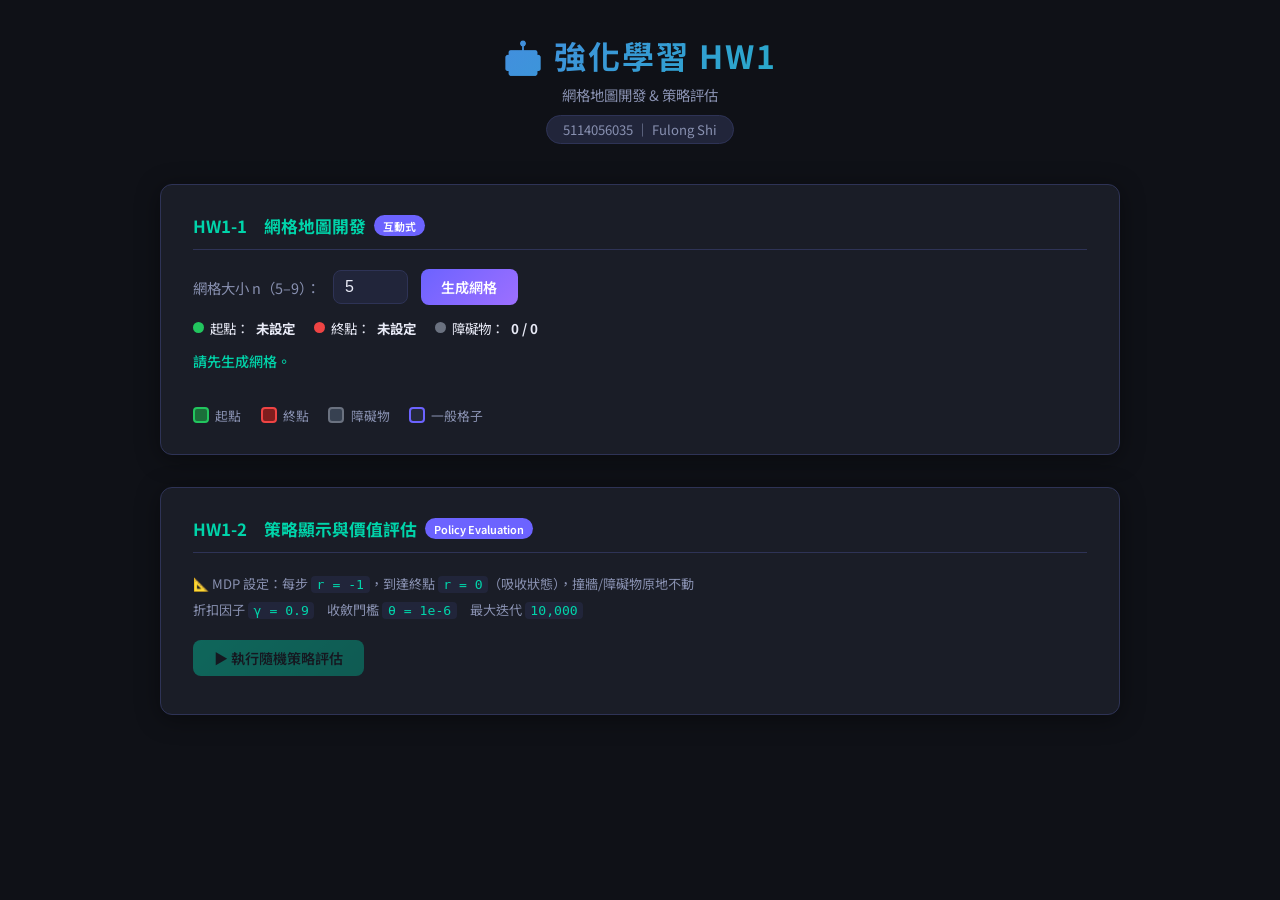
<file: docs/index.html>
<!DOCTYPE html>
<html lang="zh-TW">

<head>
    <meta charset="UTF-8" />
    <meta name="viewport" content="width=device-width, initial-scale=1.0" />
    <title>強化學習 HW1 — 網格地圖與策略評估 | 5114056035 Fulong Shi</title>
    <meta name="description" content="強化學習作業 HW1：互動式 n×n 網格地圖開發、隨機策略顯示與策略評估 V(s)" />
    <link rel="preconnect" href="https://fonts.googleapis.com" />
    <link rel="preconnect" href="https://fonts.gstatic.com" crossorigin />
    <link
        href="https://fonts.googleapis.com/css2?family=Noto+Sans+TC:wght@300;400;500;700&family=JetBrains+Mono:wght@400;600&display=swap"
        rel="stylesheet" />
    <style>
        /* ===== 全域變數 ===== */
        :root {
            --bg: #0f1117;
            --card: #1a1d27;
            --card2: #21253a;
            --accent: #6c63ff;
            --accent2: #00d4aa;
            --gold: #f59e0b;
            --text: #e8eaf6;
            --muted: #8890b0;
            --border: #2e3356;
            --green-bg: #1b6e3a;
            --green-bdr: #22c55e;
            --red-bg: #7f1d1d;
            --red-bdr: #ef4444;
            --gray-bg: #374151;
            --gray-bdr: #6b7280;
            --cell-def: #252a3d;
            --cell-hov: #323855;
            --radius: 12px;
        }

        *,
        *::before,
        *::after {
            box-sizing: border-box;
            margin: 0;
            padding: 0;
        }

        body {
            font-family: 'Noto Sans TC', sans-serif;
            background: var(--bg);
            color: var(--text);
            min-height: 100vh;
            padding: 2rem 1rem 5rem;
        }

        /* 頂部標題 */
        header {
            text-align: center;
            margin-bottom: 2.5rem;
        }

        header h1 {
            font-size: 2rem;
            font-weight: 700;
            background: linear-gradient(135deg, var(--accent), var(--accent2));
            -webkit-background-clip: text;
            -webkit-text-fill-color: transparent;
            background-clip: text;
            letter-spacing: 2px;
        }

        header p {
            color: var(--muted);
            margin-top: .4rem;
            font-size: .9rem;
        }

        .student-badge {
            display: inline-block;
            margin-top: .6rem;
            background: var(--card2);
            border: 1px solid var(--border);
            border-radius: 99px;
            padding: .25rem 1rem;
            font-size: .82rem;
            color: var(--muted);
        }

        /* 卡片 */
        .card {
            background: var(--card);
            border: 1px solid var(--border);
            border-radius: var(--radius);
            padding: 1.8rem 2rem;
            box-shadow: 0 4px 24px rgba(0, 0, 0, .4);
            max-width: 960px;
            margin: 0 auto 2rem;
        }

        .card-title {
            font-size: 1.05rem;
            font-weight: 700;
            color: var(--accent2);
            border-bottom: 1px solid var(--border);
            padding-bottom: .7rem;
            margin-bottom: 1.2rem;
            display: flex;
            align-items: center;
            gap: .5rem;
            flex-wrap: wrap;
        }

        .badge {
            background: var(--accent);
            color: #fff;
            font-size: .68rem;
            font-weight: 600;
            padding: .15rem .55rem;
            border-radius: 99px;
        }

        /* 控制列 */
        .control-row {
            display: flex;
            flex-wrap: wrap;
            gap: .8rem;
            align-items: center;
            margin-bottom: .6rem;
        }

        label {
            color: var(--muted);
            font-size: .9rem;
        }

        input[type=number] {
            width: 75px;
            padding: .45rem .7rem;
            background: var(--card2);
            border: 1px solid var(--border);
            border-radius: 8px;
            color: var(--text);
            font-size: 1rem;
            outline: none;
            transition: border-color .2s;
        }

        input[type=number]:focus {
            border-color: var(--accent);
        }

        /* 按鈕 */
        .btn {
            padding: .5rem 1.3rem;
            border: none;
            border-radius: 8px;
            font-size: .88rem;
            font-weight: 600;
            cursor: pointer;
            transition: all .2s;
            font-family: inherit;
        }

        .btn-primary {
            background: linear-gradient(135deg, var(--accent), #9d6fff);
            color: #fff;
        }

        .btn-secondary {
            background: linear-gradient(135deg, var(--accent2), #00b894);
            color: #0f1117;
        }

        .btn-gold {
            background: linear-gradient(135deg, var(--gold), #d97706);
            color: #0f1117;
        }

        .btn:hover:not(:disabled) {
            filter: brightness(1.12);
            transform: translateY(-1px);
        }

        .btn:disabled {
            opacity: .4;
            cursor: not-allowed;
            transform: none !important;
        }

        /* 狀態欄 */
        .status-bar {
            display: flex;
            gap: 1.2rem;
            flex-wrap: wrap;
            margin: .8rem 0;
            font-size: .84rem;
        }

        .status-item {
            display: flex;
            align-items: center;
            gap: .4rem;
        }

        .dot {
            width: 11px;
            height: 11px;
            border-radius: 50%;
            display: inline-block;
        }

        .dot-s {
            background: var(--green-bdr);
        }

        .dot-e {
            background: var(--red-bdr);
        }

        .dot-o {
            background: var(--gray-bdr);
        }

        /* 提示 */
        #phase-hint {
            margin: .6rem 0;
            font-size: .88rem;
            font-weight: 500;
            min-height: 1.3em;
            color: var(--accent2);
        }

        #phase-hint.warn {
            color: #f59e0b;
        }

        #phase-hint.done {
            color: var(--green-bdr);
        }

        /* ===== 網格 ===== */
        #grid-wrapper {
            overflow-x: auto;
            margin-top: 1.2rem;
        }

        #grid-table {
            border-collapse: separate;
            border-spacing: 4px;
            margin: 0 auto;
        }

        #grid-table td {
            width: 72px;
            height: 72px;
            text-align: center;
            vertical-align: middle;
            background: var(--cell-def);
            border-radius: 8px;
            cursor: pointer;
            position: relative;
            transition: background .15s, transform .13s, box-shadow .15s;
            border: 2px solid transparent;
            user-select: none;
        }

        #grid-table td:hover:not(.cell-start):not(.cell-end):not(.cell-obstacle) {
            background: var(--cell-hov);
            transform: scale(1.06);
            border-color: var(--accent);
            z-index: 2;
        }

        .cell-coord {
            font-size: .58rem;
            color: var(--muted);
            position: absolute;
            top: 3px;
            left: 5px;
            font-family: 'JetBrains Mono', monospace;
        }

        .cell-arrow {
            font-size: 1.4rem;
            line-height: 1;
            display: block;
        }

        .cell-arrow.optimal {
            color: var(--gold);
            animation: pulse-gold 1.5s ease-in-out infinite alternate;
        }

        @keyframes pulse-gold {
            from {
                text-shadow: 0 0 6px rgba(245, 158, 11, .6);
            }

            to {
                text-shadow: 0 0 18px rgba(245, 158, 11, 1);
            }
        }

        .cell-value {
            font-size: .62rem;
            font-family: 'JetBrains Mono', monospace;
            color: var(--accent2);
            display: block;
            margin-top: 1px;
        }

        /* 狀態顏色 */
        td.cell-start {
            background: var(--green-bg);
            border-color: var(--green-bdr);
            box-shadow: 0 0 10px rgba(34, 197, 94, .5);
            cursor: default;
        }

        td.cell-end {
            background: var(--red-bg);
            border-color: var(--red-bdr);
            box-shadow: 0 0 10px rgba(239, 68, 68, .5);
            cursor: default;
        }

        td.cell-obstacle {
            background: var(--gray-bg);
            border-color: var(--gray-bdr);
            cursor: not-allowed;
        }

        /* 訊息 */
        #message {
            margin-top: 1rem;
            padding: .65rem 1rem;
            border-radius: 8px;
            font-size: .88rem;
            display: none;
        }

        #message.error {
            background: rgba(239, 68, 68, .13);
            color: #fca5a5;
            display: block;
        }

        #message.success {
            background: rgba(34, 197, 94, .11);
            color: #86efac;
            display: block;
        }

        /* 比較面板 */
        #compare-panel {
            display: none;
            margin-top: 1.5rem;
        }

        #compare-panel h4 {
            color: var(--gold);
            font-size: .9rem;
            margin-bottom: .7rem;
        }

        .compare-grid {
            display: grid;
            gap: 4px;
        }

        .cmp-row {
            display: flex;
            gap: 4px;
        }

        .cmp-cell {
            min-width: 88px;
            padding: .35rem .5rem;
            background: var(--card2);
            border: 1px solid var(--border);
            border-radius: 6px;
            font-size: .72rem;
            font-family: 'JetBrains Mono', monospace;
            text-align: center;
        }

        .cmp-cell.improved {
            border-color: var(--gold);
            color: var(--gold);
        }

        .cmp-cell.label {
            color: var(--muted);
            background: transparent;
            border-color: transparent;
            font-weight: 600;
        }

        /* MDP 說明表 */
        .info-table {
            font-size: .82rem;
            color: var(--muted);
            margin: .6rem 0 0;
            line-height: 1.9;
        }

        .info-table code {
            background: var(--card2);
            padding: .05rem .35rem;
            border-radius: 4px;
            color: var(--accent2);
        }

        /* 圖例 */
        .legend {
            display: flex;
            gap: 1.2rem;
            flex-wrap: wrap;
            font-size: .8rem;
            margin-top: 1rem;
            color: var(--muted);
        }

        .legend-item {
            display: flex;
            align-items: center;
            gap: .4rem;
        }

        .legend-box {
            width: 16px;
            height: 16px;
            border-radius: 4px;
            border: 2px solid;
        }

        @media(max-width:600px) {
            #grid-table td {
                width: 54px;
                height: 54px;
            }

            .cell-arrow {
                font-size: 1.1rem;
            }
        }
    </style>
</head>

<body>

    <header>
        <h1>🤖 強化學習 HW1</h1>
        <p>網格地圖開發 &amp; 策略評估</p>
        <span class="student-badge">5114056035 ｜ Fulong Shi</span>
    </header>

    <!-- HW1-1 -->
    <section class="card" id="sec-hw1-1">
        <div class="card-title">
            <span>HW1-1　網格地圖開發</span>
            <span class="badge">互動式</span>
        </div>

        <div class="control-row">
            <label for="input-n">網格大小 n（5–9）：</label>
            <input type="number" id="input-n" min="5" max="9" value="5" />
            <button class="btn btn-primary" id="btn-generate">生成網格</button>
            <button class="btn btn-secondary" id="btn-reset" style="display:none">↺ 重設格子</button>
        </div>

        <div class="status-bar">
            <div class="status-item"><span class="dot dot-s"></span>起點：<strong id="st-start">未設定</strong></div>
            <div class="status-item"><span class="dot dot-e"></span>終點：<strong id="st-end">未設定</strong></div>
            <div class="status-item"><span class="dot dot-o"></span>障礙物：<strong id="st-obs">0 / 0</strong></div>
        </div>

        <p id="phase-hint">請先生成網格。</p>
        <div id="grid-wrapper"></div>

        <div class="legend">
            <div class="legend-item">
                <div class="legend-box" style="background:#1b6e3a;border-color:#22c55e"></div>起點
            </div>
            <div class="legend-item">
                <div class="legend-box" style="background:#7f1d1d;border-color:#ef4444"></div>終點
            </div>
            <div class="legend-item">
                <div class="legend-box" style="background:#374151;border-color:#6b7280"></div>障礙物
            </div>
            <div class="legend-item">
                <div class="legend-box" style="background:#252a3d;border-color:#6c63ff"></div>一般格子
            </div>
        </div>
    </section>

    <!-- HW1-2 -->
    <section class="card" id="sec-hw1-2">
        <div class="card-title">
            <span>HW1-2　策略顯示與價值評估</span>
            <span class="badge">Policy Evaluation</span>
        </div>

        <div class="info-table">
            <div>📐 MDP 設定：每步 <code>r = -1</code>，到達終點 <code>r = 0</code>（吸收狀態），撞牆/障礙物原地不動</div>
            <div>折扣因子 <code>γ = 0.9</code>　收斂門檻 <code>θ = 1e-6</code>　最大迭代 <code>10,000</code></div>
        </div>

        <div class="control-row" style="margin-top:1rem">
            <button class="btn btn-secondary" id="btn-eval" disabled>▶ 執行隨機策略評估</button>
            <button class="btn btn-gold" id="btn-reeval" disabled style="display:none">🔄 重新隨機策略</button>
        </div>

        <div id="message"></div>
    </section>

    <script>
        /* =========================================================
           RL 核心演算法（JavaScript 版）
           ========================================================= */
        const ACTIONS = ['up', 'down', 'left', 'right'];
        const ARROWS = { up: '↑', down: '↓', left: '←', right: '→' };
        const DR = { up: -1, down: 1, left: 0, right: 0 };
        const DC = { up: 0, down: 0, left: -1, right: 1 };

        function nextState(r, c, n, action, obstacleSet) {
            const nr = r + DR[action], nc = c + DC[action];
            if (nr < 0 || nr >= n || nc < 0 || nc >= n) return [r, c];
            if (obstacleSet.has(`${nr},${nc}`)) return [r, c];
            return [nr, nc];
        }

        function generateRandomPolicy(n, obstacleSet, endKey) {
            const policy = {};
            for (let r = 0; r < n; r++)
                for (let c = 0; c < n; c++) {
                    const k = `${r},${c}`;
                    if (obstacleSet.has(k) || k === endKey) continue;
                    policy[k] = ACTIONS[Math.floor(Math.random() * 4)];
                }
            return policy;
        }

        function policyEvaluation(n, policy, obstacleSet, endKey, gamma = 0.9, theta = 1e-6, maxIter = 10000) {
            const V = {};
            for (let r = 0; r < n; r++)
                for (let c = 0; c < n; c++) V[`${r},${c}`] = 0;

            for (let iter = 0; iter < maxIter; iter++) {
                let delta = 0;
                const newV = { ...V };
                for (let r = 0; r < n; r++) {
                    for (let c = 0; c < n; c++) {
                        const k = `${r},${c}`;
                        if (obstacleSet.has(k)) continue;
                        if (k === endKey) { newV[k] = 0; continue; }
                        const action = policy[k]; if (!action) continue;
                        const [nr, nc] = nextState(r, c, n, action, obstacleSet);
                        const val = -1 + gamma * V[`${nr},${nc}`];
                        delta = Math.max(delta, Math.abs(val - V[k]));
                        newV[k] = val;
                    }
                }
                Object.assign(V, newV);
                if (delta < theta) break;
            }
            return V;
        }

        /* =========================================================
           UI 狀態
           ========================================================= */
        let G = { n: 0, start: null, end: null, obstacles: [], phase: 'idle', randomV: {} };

        const $ = id => document.getElementById(id);
        const btnGen = $('btn-generate');
        const btnReset = $('btn-reset');
        const btnEval = $('btn-eval');
        const btnReEval = $('btn-reeval');
        const inputN = $('input-n');
        const hint = $('phase-hint');
        const msg = $('message');

        function showMsg(text, type = 'error') {
            msg.textContent = text; msg.className = type;
            if (type === 'success') setTimeout(() => { msg.className = ''; msg.textContent = ''; }, 3500);
        }

        function updateStatus() {
            const maxO = G.n > 0 ? G.n - 2 : 0;
            $('st-start').textContent = G.start ? `(${G.start[0]},${G.start[1]})` : '未設定';
            $('st-end').textContent = G.end ? `(${G.end[0]},${G.end[1]})` : '未設定';
            $('st-obs').textContent = `${G.obstacles.length} / ${maxO}`;
        }

        function updateHint() {
            const maxO = G.n - 2;
            const map = {
                idle: '請先生成網格。',
                start: '🟢 請點擊格子設定【起點】',
                end: '🔴 請點擊格子設定【終點】',
                obstacle: `⬛ 請點擊格子設定障礙物（還可設定 ${maxO - G.obstacles.length} 個）`,
                done: '✅ 設定完成！可執行【策略評估】',
            };
            hint.textContent = map[G.phase] || '';
            hint.className = G.phase === 'done' ? 'done' : G.phase === 'obstacle' ? 'warn' : '';
        }

        /* =========================================================
           生成網格
           ========================================================= */
        btnGen.addEventListener('click', () => {
            const n = parseInt(inputN.value, 10);
            if (isNaN(n) || n < 5 || n > 9) { showMsg('請輸入 5 到 9 之間的整數！'); return; }
            msg.className = '';
            G = { n, start: null, end: null, obstacles: [], phase: 'start', randomV: {} };
            btnEval.disabled = true;
            btnReEval.style.display = 'none';
            btnReset.style.display = 'inline-block';
            renderGrid(n);
            updateStatus(); updateHint();
        });

        /* 重設格子（保留 n，清除所有選擇）*/
        btnReset.addEventListener('click', () => {
            if (G.n === 0) return;
            G = { ...G, start: null, end: null, obstacles: [], phase: 'start', randomV: {} };
            btnEval.disabled = true;
            btnReEval.style.display = 'none';
            renderGrid(G.n);
            updateStatus(); updateHint();
            msg.className = '';
        });

        /* =========================================================
           繪製網格
           ========================================================= */
        function renderGrid(n) {
            let html = '<table id="grid-table"><tbody>';
            for (let r = 0; r < n; r++) {
                html += '<tr>';
                for (let c = 0; c < n; c++)
                    html += `<td id="cell-${r}-${c}" data-r="${r}" data-c="${c}">
        <span class="cell-coord">${r},${c}</span>
        <span class="cell-arrow" id="arrow-${r}-${c}"></span>
        <span class="cell-value" id="val-${r}-${c}"></span>
      </td>`;
                html += '</tr>';
            }
            html += '</tbody></table>';
            $('grid-wrapper').innerHTML = html;
            document.querySelectorAll('#grid-table td').forEach(td =>
                td.addEventListener('click', onCellClick));
        }

        /* =========================================================
           格子點擊
           ========================================================= */
        function onCellClick(e) {
            const td = e.currentTarget;
            if (td.classList.contains('cell-start') ||
                td.classList.contains('cell-end') ||
                td.classList.contains('cell-obstacle')) return;
            if (G.phase === 'idle' || G.phase === 'done') {
                if (G.phase === 'done') showMsg('設定完成，若要重設請點「↺ 重設格子」。');
                return;
            }

            const r = +td.dataset.r, c = +td.dataset.c;
            msg.className = '';

            if (G.phase === 'start') {
                G.start = [r, c]; td.classList.add('cell-start'); G.phase = 'end';
            } else if (G.phase === 'end') {
                G.end = [r, c]; td.classList.add('cell-end');
                G.phase = G.n > 2 ? 'obstacle' : 'done';
            } else if (G.phase === 'obstacle') {
                G.obstacles.push([r, c]); td.classList.add('cell-obstacle');
                if (G.obstacles.length >= G.n - 2) G.phase = 'done';
            }

            if (G.start && G.end) btnEval.disabled = false;
            updateStatus(); updateHint();
        }

        /* =========================================================
           策略評估
           ========================================================= */
        function runEval() {
            if (!G.start || !G.end) { showMsg('請先設定起點與終點！'); return; }

            const obstacleSet = new Set(G.obstacles.map(([r, c]) => `${r},${c}`));
            const endKey = `${G.end[0]},${G.end[1]}`;
            const policy = generateRandomPolicy(G.n, obstacleSet, endKey);
            const V = policyEvaluation(G.n, policy, obstacleSet, endKey);
            G.randomV = V;

            // 清除舊箭頭
            for (let r = 0; r < G.n; r++)
                for (let c = 0; c < G.n; c++) {
                    const a = $(`arrow-${r}-${c}`); if (a) { a.textContent = ''; a.className = 'cell-arrow'; }
                    const v = $(`val-${r}-${c}`); if (v) v.textContent = '';
                }

            // 顯示箭頭與 V(s)
            for (const [k, action] of Object.entries(policy)) {
                const [r, c] = k.split(',').map(Number);
                const a = $(`arrow-${r}-${c}`); if (a) a.textContent = ARROWS[action];
            }
            for (const [k, v] of Object.entries(V)) {
                const [r, c] = k.split(',').map(Number);
                const el = $(`val-${r}-${c}`); if (el) el.textContent = v.toFixed(2);
            }

            btnReEval.style.display = 'inline-block';
            showMsg('策略評估完成！每格已顯示行動箭頭與 V(s) 價值。', 'success');
        }

        btnEval.addEventListener('click', runEval);
        btnReEval.addEventListener('click', runEval);
    </script>
</body>

</html>
</file>
